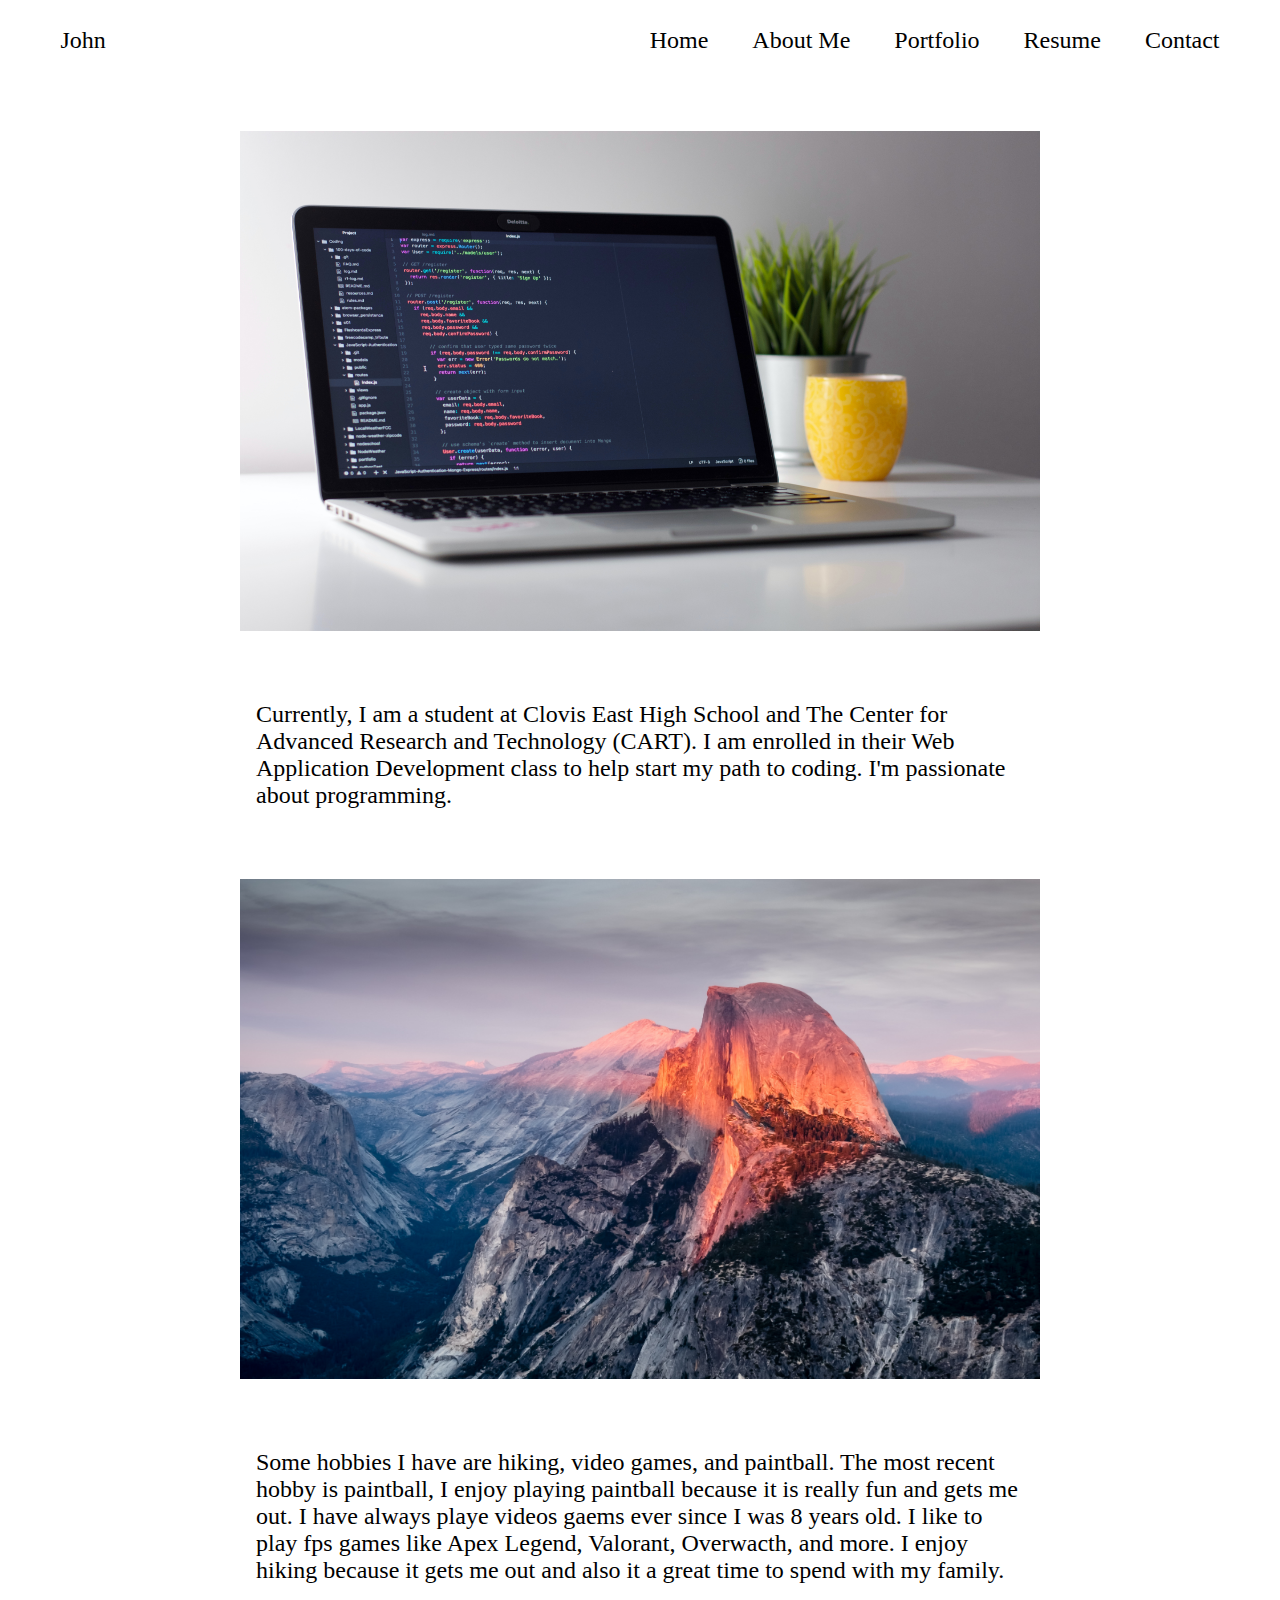
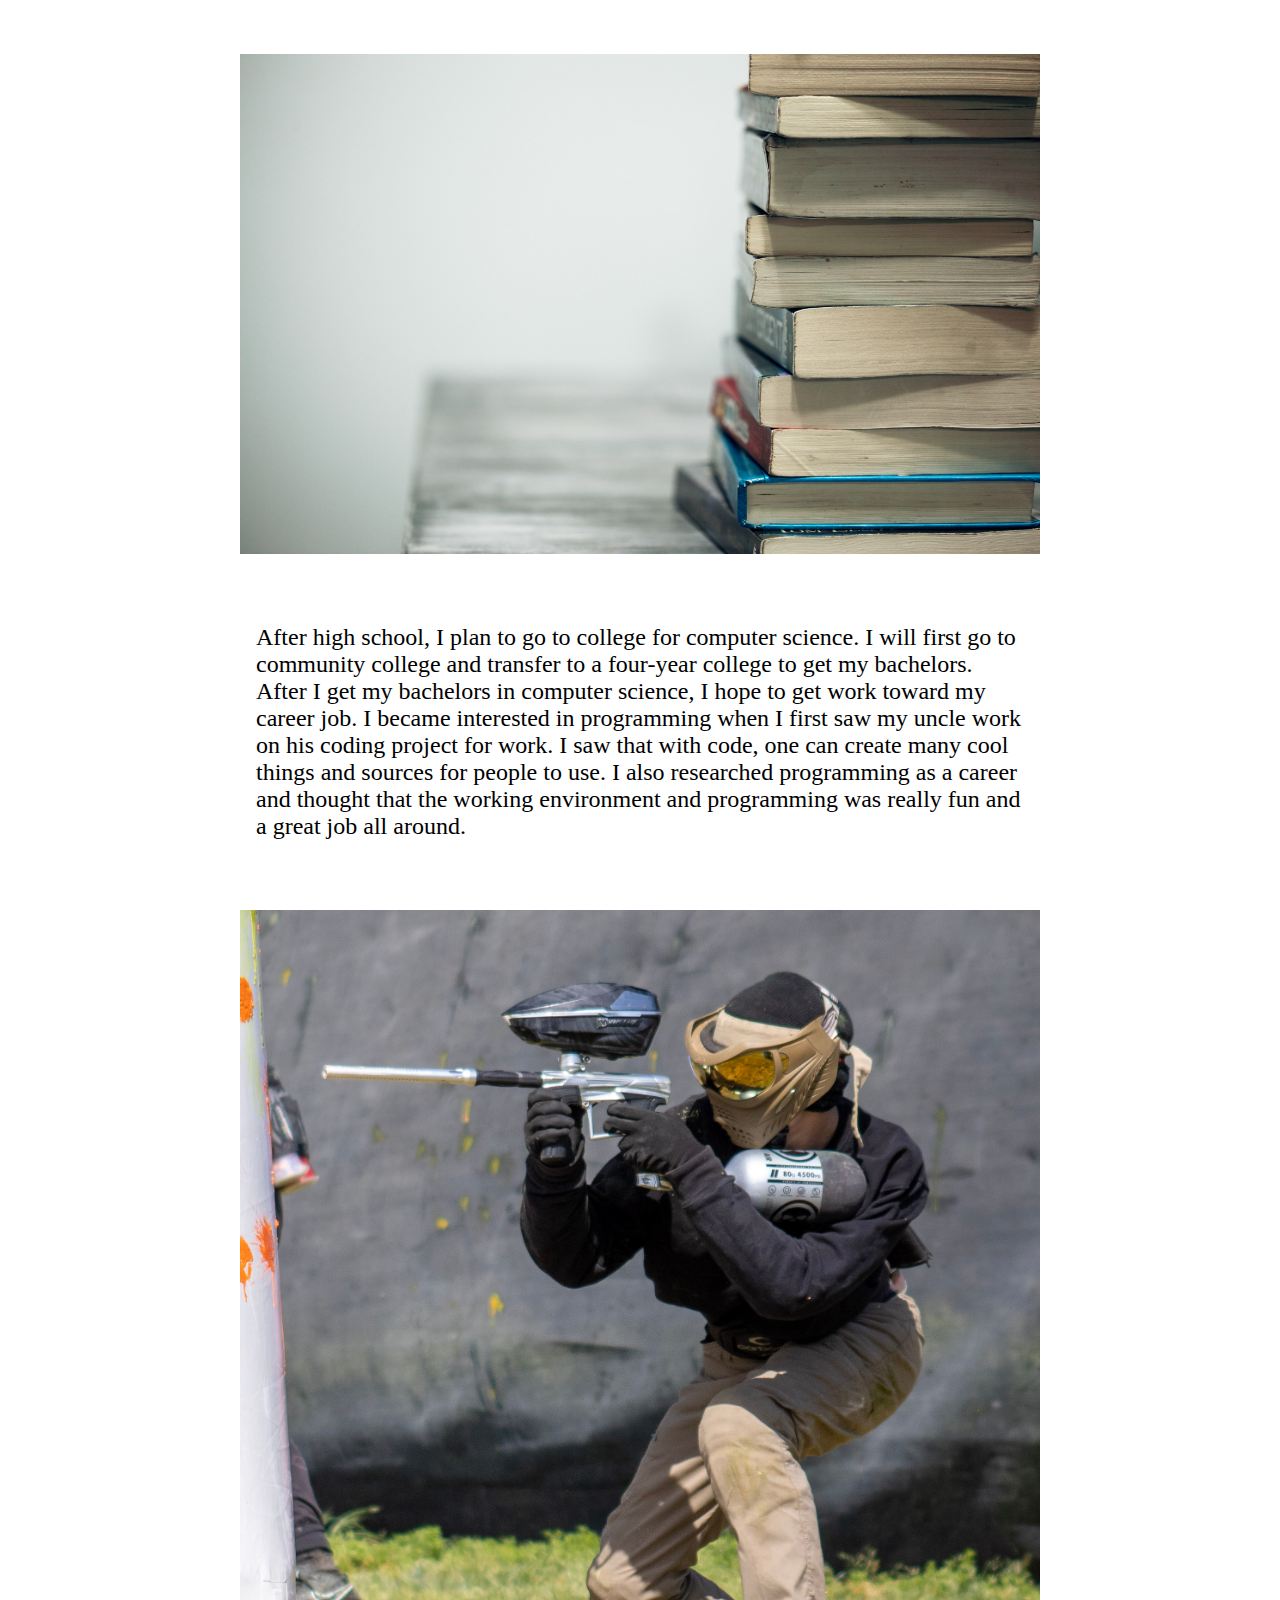
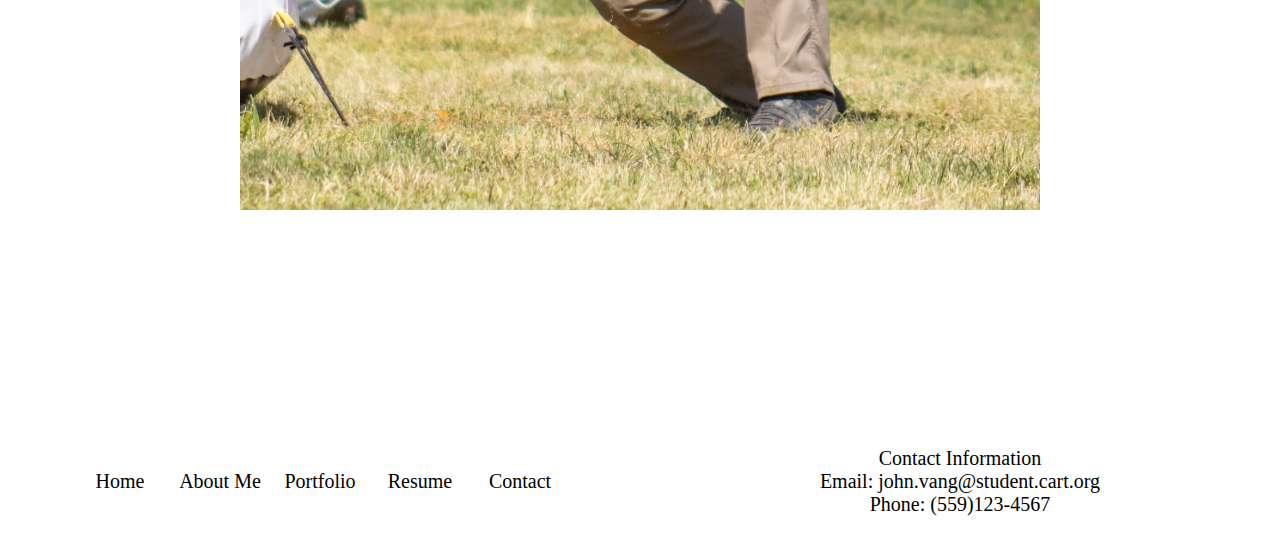
<file: about.html>
<!DOCTYPE html>
<html lang="en">
<head>
    <meta charset="UTF-8">
    <meta http-equiv="X-UA-Compatible" content="IE=edge">
    <meta name="viewport" content="width=device-width, initial-scale=1.0">
    <title>Document</title>
    <link rel="stylesheet" href="css/about.css" />
</head>
<body>
    <nav>
        <ul>
          <li><a class="pagename" href="index.html">John</a></li>
          <li><a href="index.html">Home</a></li>
          <li><a href="about.html">About Me</a></li>
          <li><a href="portfolio.html">Portfolio</a></li>
          <li><a href="resume.html">Resume</a></li>
          <li><a href="contact.html">Contact</a></li>
        </ul>
      </nav>
<main>
<div class="box1">
  <img src="img/laptop.jpg" alt=""  width="800px" height="500px">
    <p> Currently, I am a student at Clovis East High School and The Center for Advanced Research and Technology (CART). 
      I am  enrolled in their Web Application Development class to help start my path to coding. I'm passionate about programming. </p>
    </div>
<div class="box2">
    <img src="img/mountain.jpg" alt=""  width="800px" height="500px">
    <p> Some hobbies I have are hiking, video games, and paintball. The most recent hobby is paintball, I enjoy playing paintball because it is really fun and gets me out. 
      I have always playe videos gaems ever since I was 8 years old. I like to play fps games like Apex Legend, Valorant, Overwacth, and more. 
      I enjoy hiking because it gets me out and also it a great time to spend with my family.</p> 
</div>
<div class="box3">
  <img src="img/book.jpg" alt=""  width="800px" height="500px">
    <p> After high school, I plan to go to college for computer science. I will first go to community college and transfer to a four-year college to get my bachelors. 
      After I get my bachelors in computer science, I hope to get work toward my career job. I became interested in programming when I first saw my uncle work on his coding project for work. 
      I saw that with code, one  can create many cool things and sources for people to use. I also researched programming as a career and thought that the working environment and programming was really fun and a great job all around.</p>
  <img src="img/pb.jpeg" alt=""  width="800px" height="900px">
</div>
</main>
      <footer>
        <div class="footer">
          <section class="footer-nav">
            <a href="index.html">Home</a>
            <a href="about.html">About Me</a>
            <a href="portfolio.html">Portfolio</a>
            <a href="resume.html">Resume</a>
            <a href="contact.html">Contact</a>
          </section>
          <section class="contact">
            <p>Contact Information</p>
            <p>Email: john.vang@student.cart.org</p>
            <p>Phone: (559)123-4567</p>
          </section>
        </div>
      </footer>
</body>
</html>
</file>
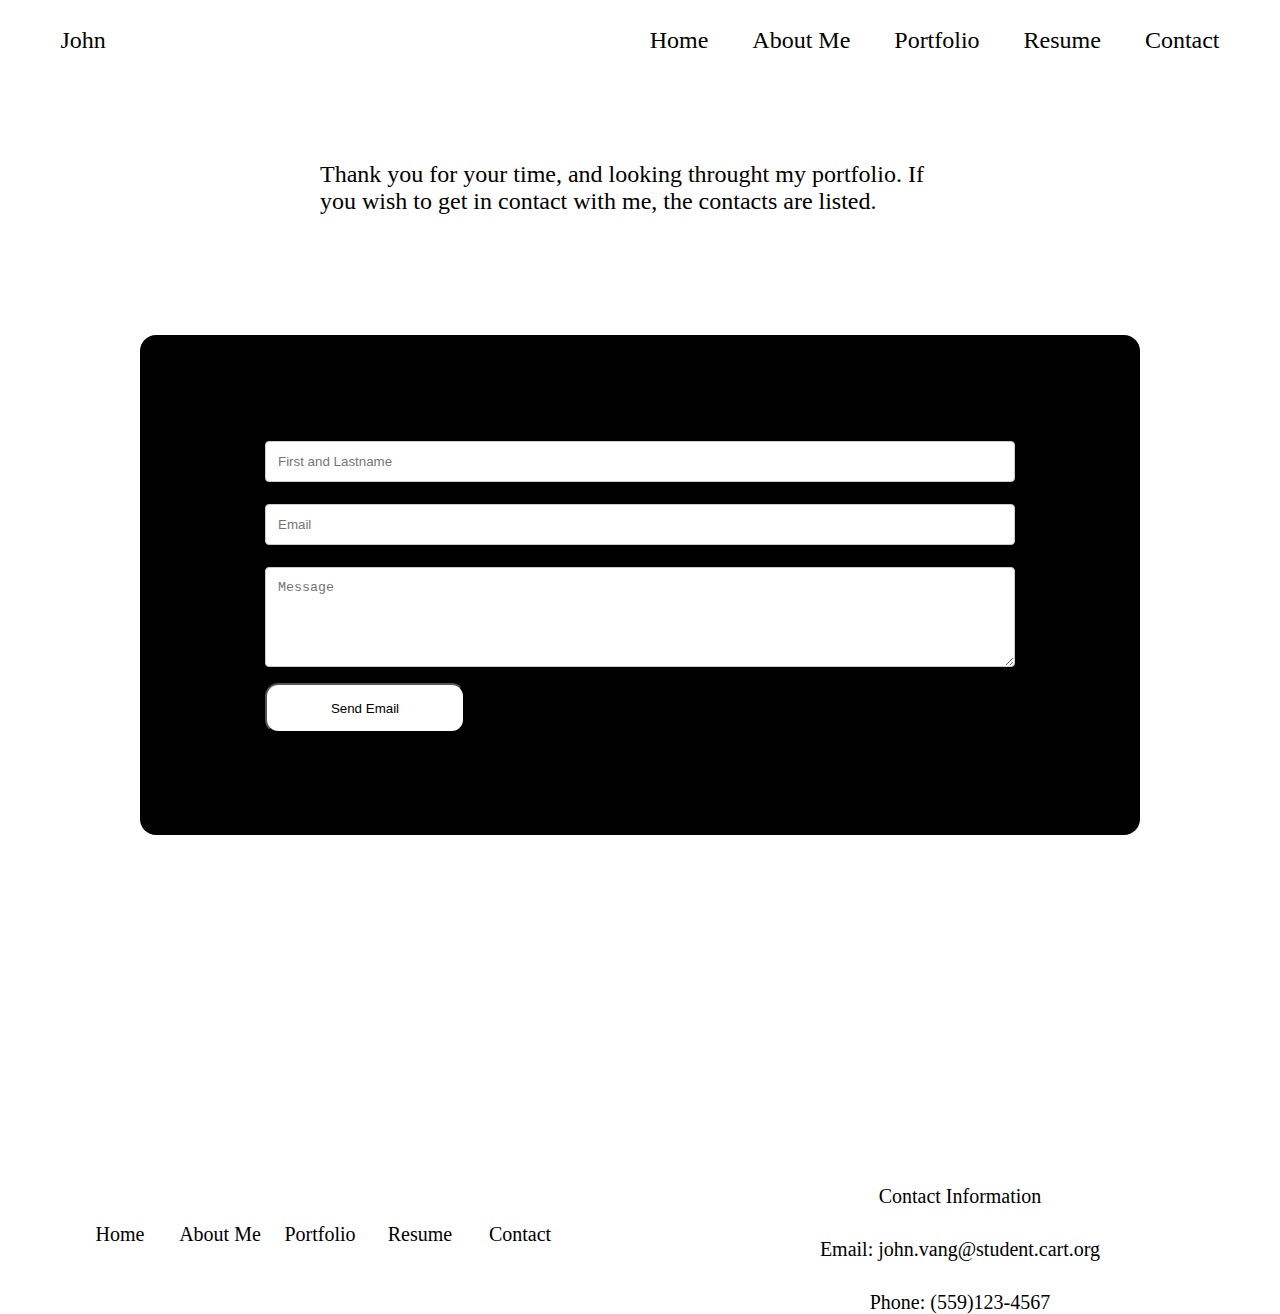
<file: contact.html>
<!DOCTYPE html>
<html lang="en">
<head>
    <meta charset="UTF-8">
    <meta http-equiv="X-UA-Compatible" content="IE=edge">
    <meta name="viewport" content="width=device-width, initial-scale=1.0">
    <title>Document</title>
    <link rel="stylesheet" href="css/contact.css" />
</head>
<body>
    <nav>
        <ul>
          <li><a class="pagename" href="index.html">John</a></li>
          <li><a href="index.html">Home</a></li>
          <li><a href="about.html">About Me</a></li>
          <li><a href="portfolio.html">Portfolio</a></li>
          <li><a href="resume.html">Resume</a></li>
          <li><a href="contact.html">Contact</a></li>
        </ul>
      </nav>
      <main>
        <div class="conclusion">
          <p>
            Thank you for your time, and looking throught my portfolio.  If you wish to get in contact with me, the contacts are listed.
          </p>
        </div>
      <section class="container">
          <form class="form">
            <div class="formname">
              <input type="text" placeholder="First and Lastname" id="name">
            </div>
            <div class="formemail">
              <input type="text" placeholder="Email" id="email">
            </div>
            <div class="formmessage">
              <textarea placeholder="Message" id="message"></textarea>
            </div>
            <button type="submit">Send Email</button>
          </form>
      </section>
    </main>
      <footer>
        <div class="footer">
          <section class="footer-nav">
            <a href="index.html">Home</a>
            <a href="about.html">About Me</a>
            <a href="portfolio.html">Portfolio</a>
            <a href="resume.html">Resume</a>
            <a href="contact.html">Contact</a>
          </section>
          <section class="contact">
            <p>Contact Information</p>
            <p>Email: john.vang@student.cart.org</p>
            <p>Phone: (559)123-4567</p>
          </section>
        </div>
      </footer>
</body>
</html>
</file>
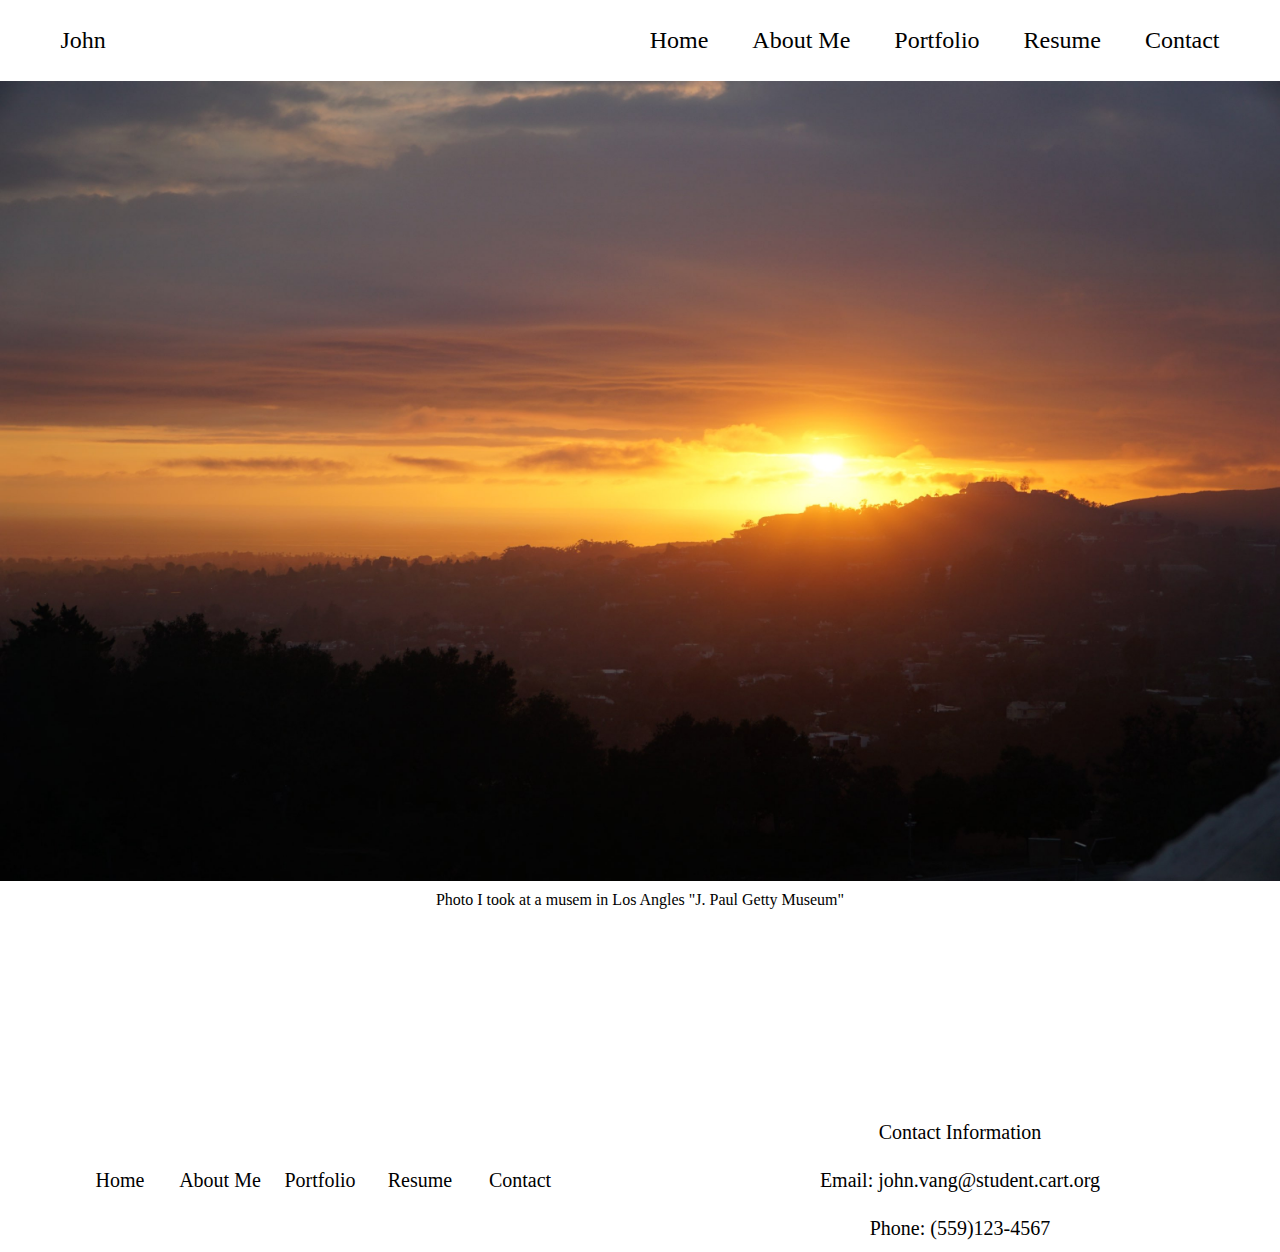
<file: personalwork.html>
<!DOCTYPE html>
<html lang="en">
<head>
    <meta charset="UTF-8">
    <meta http-equiv="X-UA-Compatible" content="IE=edge">
    <meta name="viewport" content="width=device-width, initial-scale=1.0">
    <link rel="stylesheet" href="css/personalwork.css" />
    <title>Document</title>
</head>
<body>
    <nav>
        <ul>
          <li><a class="pagename" href="index.html">John</a></li>
          <li><a href="index.html">Home</a></li>
          <li><a href="about.html">About Me</a></li>
          <li><a href="portfolio.html">Portfolio</a></li>
          <li><a href="resume.html">Resume</a></li>
          <li><a href="contact.html">Contact</a></li>
        </ul>
      </nav>
    <div class="work1">
        <img src="img/photo.jpeg" alt="pic1" width="1500" height="800">
    </div>
    <div class="work2">
        <p> Photo I took at a musem in Los Angles "J. Paul Getty Museum"</p>
    </div>
    <footer>
        <div class="footer">
          <section class="footer-nav">
            <a href="index.html">Home</a>
            <a href="about.html">About Me</a>
            <a href="portfolio.html">Portfolio</a>
            <a href="resume.html">Resume</a>
            <a href="contact.html">Contact</a>
          </section>
          <section class="contact">
            <p>Contact Information</p>
            <p>Email: john.vang@student.cart.org</p>
            <p>Phone: (559)123-4567</p>
          </section>
        </div>
      </footer>
</body>
</html>
</file>
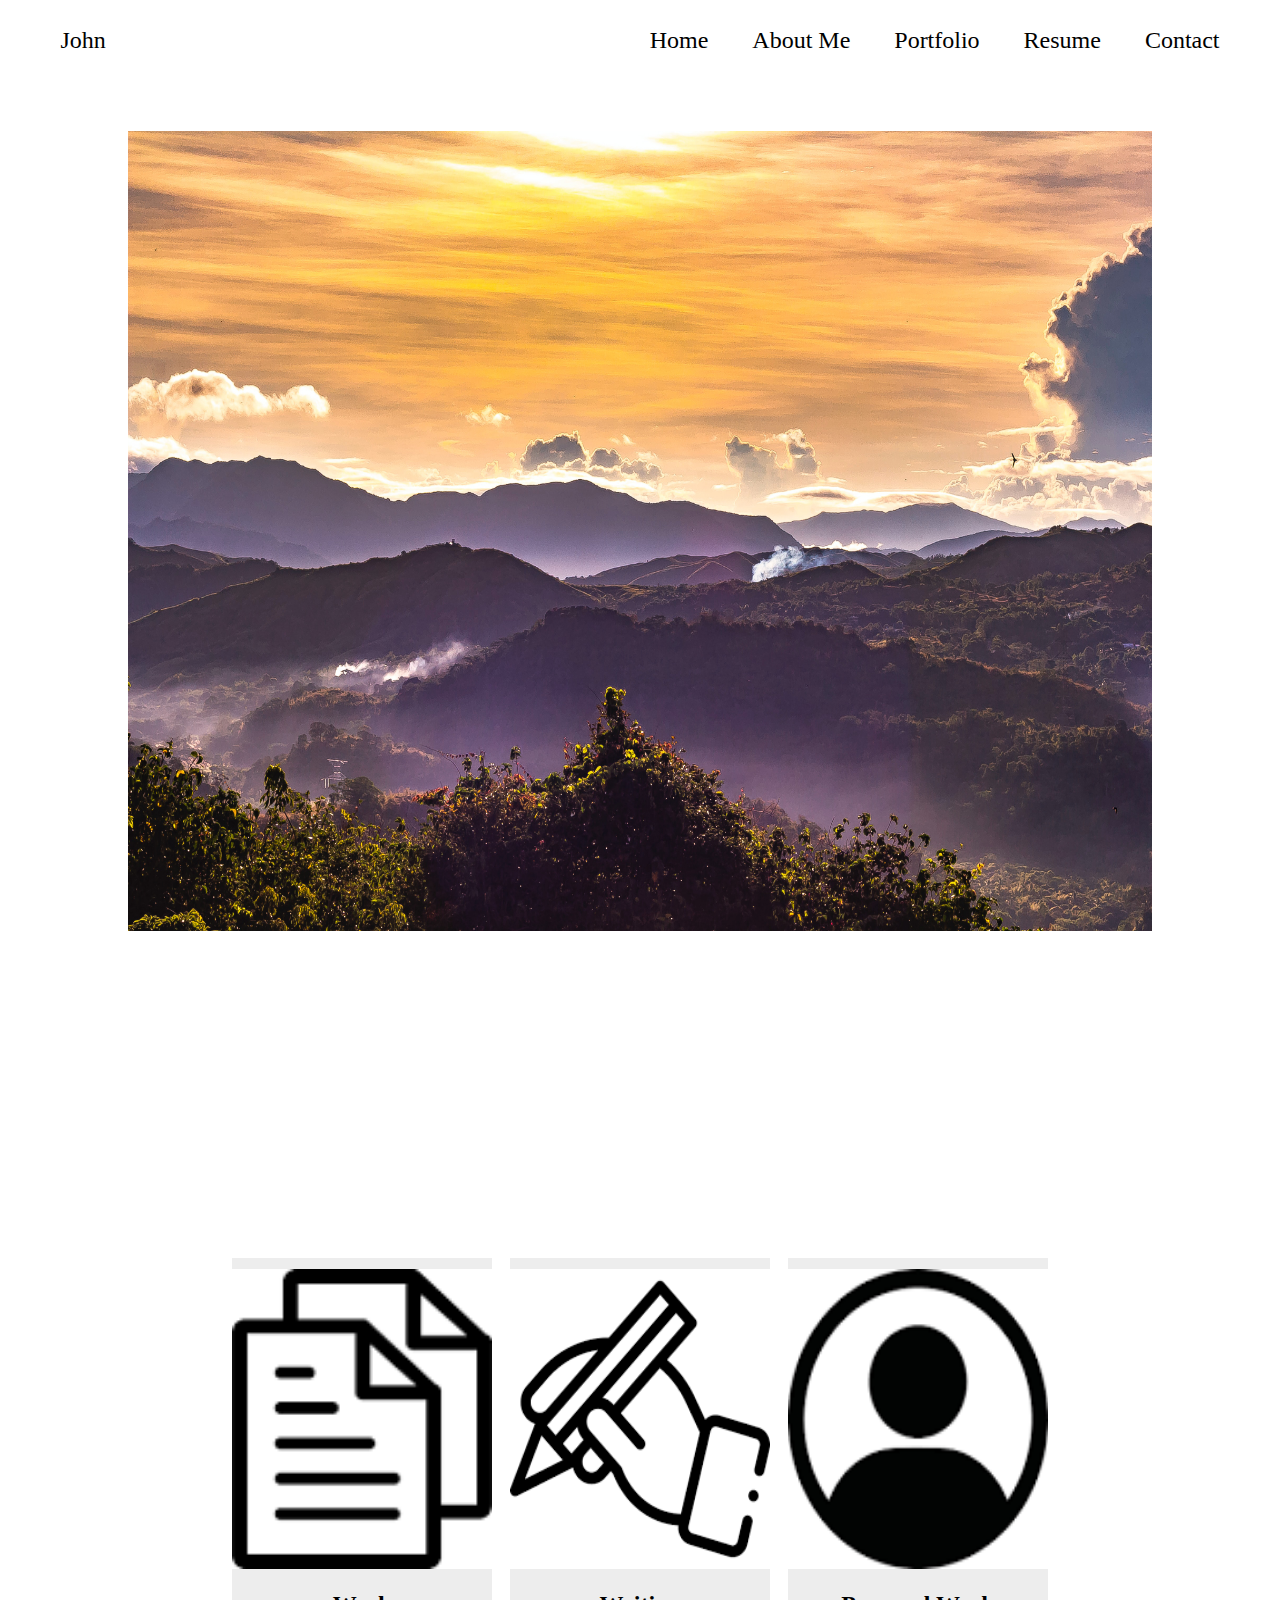
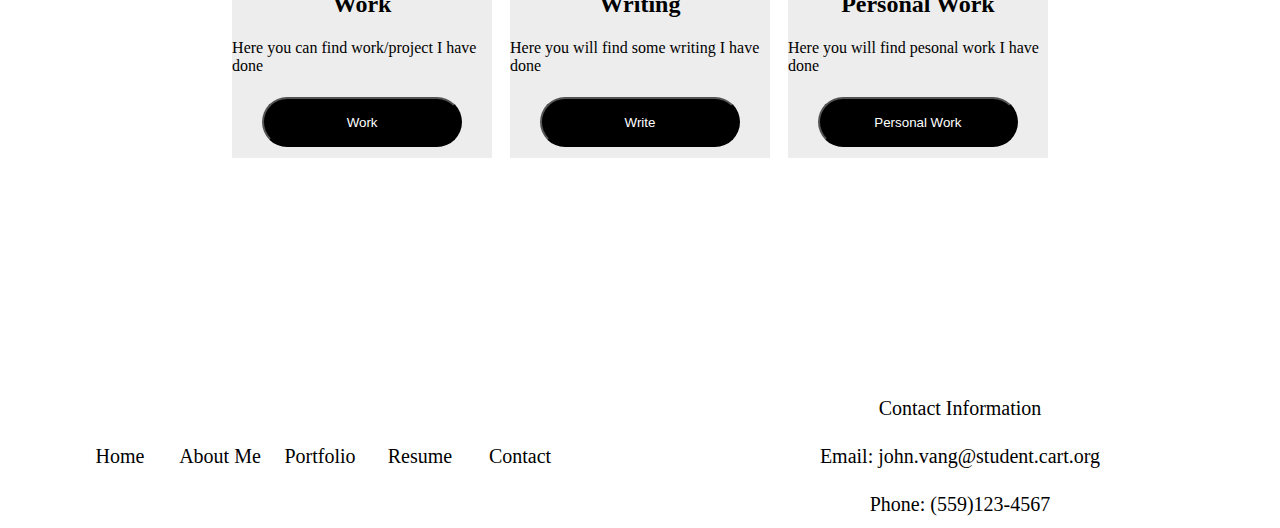
<file: portfolio.html>
<!DOCTYPE html>
<html lang="en">
<head>
    <meta charset="UTF-8">
    <meta http-equiv="X-UA-Compatible" content="IE=edge">
    <meta name="viewport" content="width=device-width, initial-scale=1.0">
    <title>Document</title>
    <link rel="stylesheet" href="css/portfolio.css" />
</head>

<body>
    <nav>
        <ul>
          <li><a class="pagename" href="index.html">John</a></li>
          <li><a href="index.html">Home</a></li>
          <li><a href="about.html">About Me</a></li>
          <li><a href="portfolio.html">Portfolio</a></li>
          <li><a href="resume.html">Resume</a></li>
          <li><a href="contact.html">Contact</a></li>
        </ul>
      </nav>
      <header>
        <div class="w3-content w3-section" style="width: 100%;">
          <img class="mySlides" src="img/sun.jpg" width="80%" height="800px">
          <img class="mySlides" src="img/earth.jpg" width="80%" height="800px">
          <img class="mySlides" src="img/pencil.jpg" width="80%" height="800px">
        </div>
      </header>
      <main>
        <div class="box7">
          <img src="img/work.png" alt="fall" width="300px" height="300px" />
          <h2>Work</h2>
          <p>
            Here you can find work/project I have done
          </p>
          <section class="button">
            <button class="c2readit">
              <a href="work.html">Work</a>
            </button>
          </section>
        </div>
    
        <div class="box7">
          <img src="img/writing.png" alt="fall" width="300px" height="300px" />
          <h2>Writing</h2>
          <p>
            Here you will find some writing I have done
          </p>
          <section class="button">
          <button class="c2readit">
            <a href="write.html">Write</a>
          </button>
        </section>
        </div>

        <div class="box7">
          <img src="img/meicon.png" alt="fall" width="300px" height="300px" />
          <h2>Personal Work</h2>
          <p>
            Here you will find pesonal work I have done
          </p>
          <section class="button">
          <button class="c2readit">
            <a href="personalwork.html">Personal Work</a>
          </button>
        </section>
        </div>
      </main>
      <footer>
        <div class="footer">
          <section class="footer-nav">
            <a href="index.html">Home</a>
            <a href="about.html">About Me</a>
            <a href="portfolio.html">Portfolio</a>
            <a href="resume.html">Resume</a>
            <a href="contact.html">Contact</a>
          </section>
          <section class="contact">
            <p>Contact Information</p>
            <p>Email: john.vang@student.cart.org</p>
            <p>Phone: (559)123-4567</p>
          </section>
        </div>
      </footer>
      <script src="js/index.js"></script>
</body>
</html>
</file>
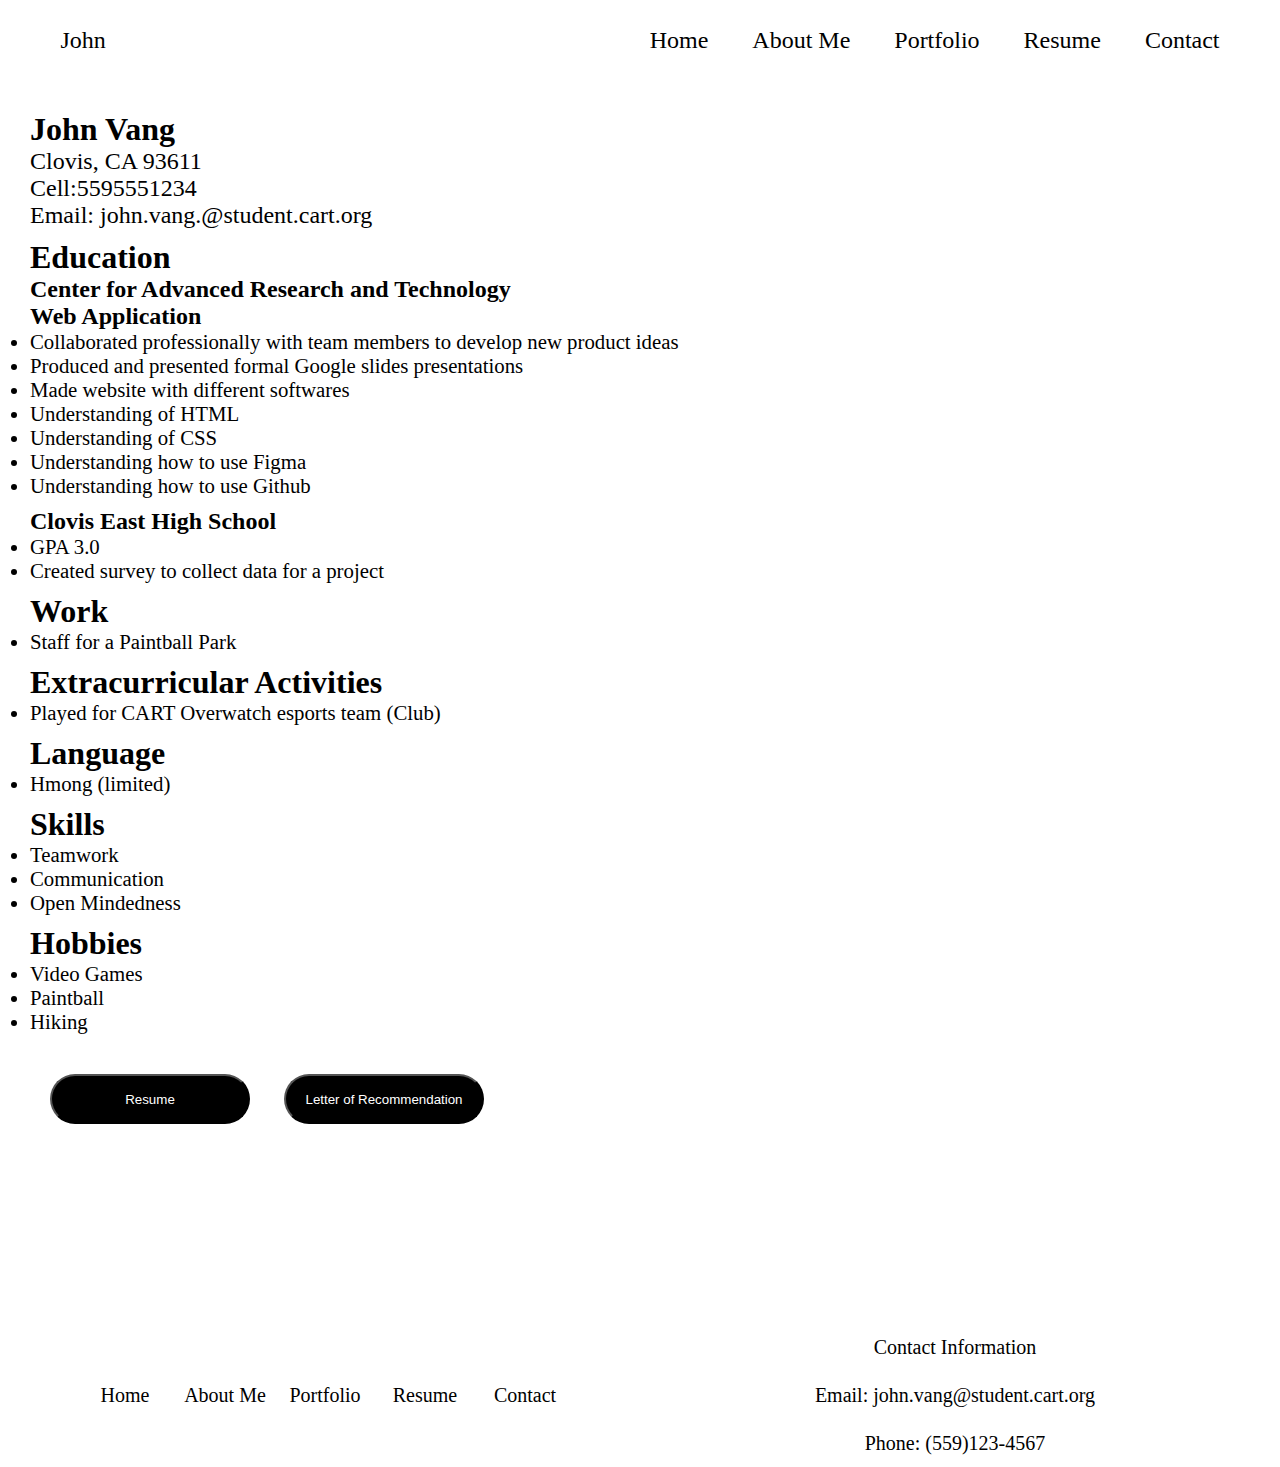
<file: resume.html>
<!DOCTYPE html>
<html lang="en">
<head>
    <meta charset="UTF-8">
    <meta http-equiv="X-UA-Compatible" content="IE=edge">
    <meta name="viewport" content="width=device-width, initial-scale=1.0">
    <title>Document</title>
    <link rel="stylesheet" href="css/resume.css" />
</head>
<body>
    <nav>
        <ul>
          <li><a class="pagename" href="index.html">John</a></li>
          <li><a href="index.html">Home</a></li>
          <li><a href="about.html">About Me</a></li>
          <li><a href="portfolio.html">Portfolio</a></li>
          <li><a href="resume.html">Resume</a></li>
          <li><a href="contact.html">Contact</a></li>
        </ul>
      </nav>
      <main>
      <div class="intro">
        <h2>John Vang</h2>
        <p>Clovis, CA 93611</p>
        <p>Cell:5595551234</p>
        <p>Email: john.vang.@student.cart.org</p>
      </div>
      <div class="edu">
        <h2>Education</h2>
        <h3>Center for Advanced Research and Technology </h3>
        <h4>Web Application</h4>
        <ul>
          <li>Collaborated professionally with team members to develop new product ideas</li>
          <li>Produced and presented formal Google slides presentations</li>
          <li>Made website with different softwares </li>
          <li>Understanding of HTML</li>
          <li>Understanding of CSS</li>
          <li>Understanding how to use Figma</li>
          <li>Understanding how to use Github</li>
        </ul>
      </div>
      <div class="edu2">
        <h3> Clovis East High School</h3>
          <ul>
            <li>GPA 3.0</li>
            <li>Created survey to collect data for a project</li>
          </ul>
      </div>
      <div class="work">
        <h2> Work</h2>
        <ul>
          <li>Staff for a Paintball Park </li>
        </ul>
      </div>
      <div class="act">
        <h2>Extracurricular Activities</h2>
        <ul>
          <li>Played for CART Overwatch esports team (Club)</li>
        </ul>
      </div>
      <div class="lan">
        <h2>Language</h2>
        <ul>
          <li>Hmong (limited)</li>
        </ul>
      </div>
      <div class="skill">
        <h2>Skills</h2>
        <ul>
          <li>Teamwork </li>
          <li>Communication</li>
          <li>Open Mindedness</li>
        </ul>
      </div>
      <div class="hobby">
        <h2>Hobbies</h2>
        <ul>
          <li>Video Games</li>
          <li>Paintball</li>
          <li>Hiking</li>
        </ul>
      </div>
      <button class="resumepdf">
        <a href="img/resume.pdf">Resume</a>
      </button>
      <button class="LoR">
        <a href="">Letter of Recommendation</a>
      </button>
    </main>
      


      <footer>
        <div class="footer">
          <section class="footer-nav">
            <a href="index.html">Home</a>
            <a href="about.html">About Me</a>
            <a href="portfolio.html">Portfolio</a>
            <a href="resume.html">Resume</a>
            <a href="contact.html">Contact</a>
          </section>
          <section class="contact">
            <p>Contact Information</p>
            <p>Email: john.vang@student.cart.org</p>
            <p>Phone: (559)123-4567</p>
          </section>
        </div>
      </footer>
        
</body>
</html>
</file>
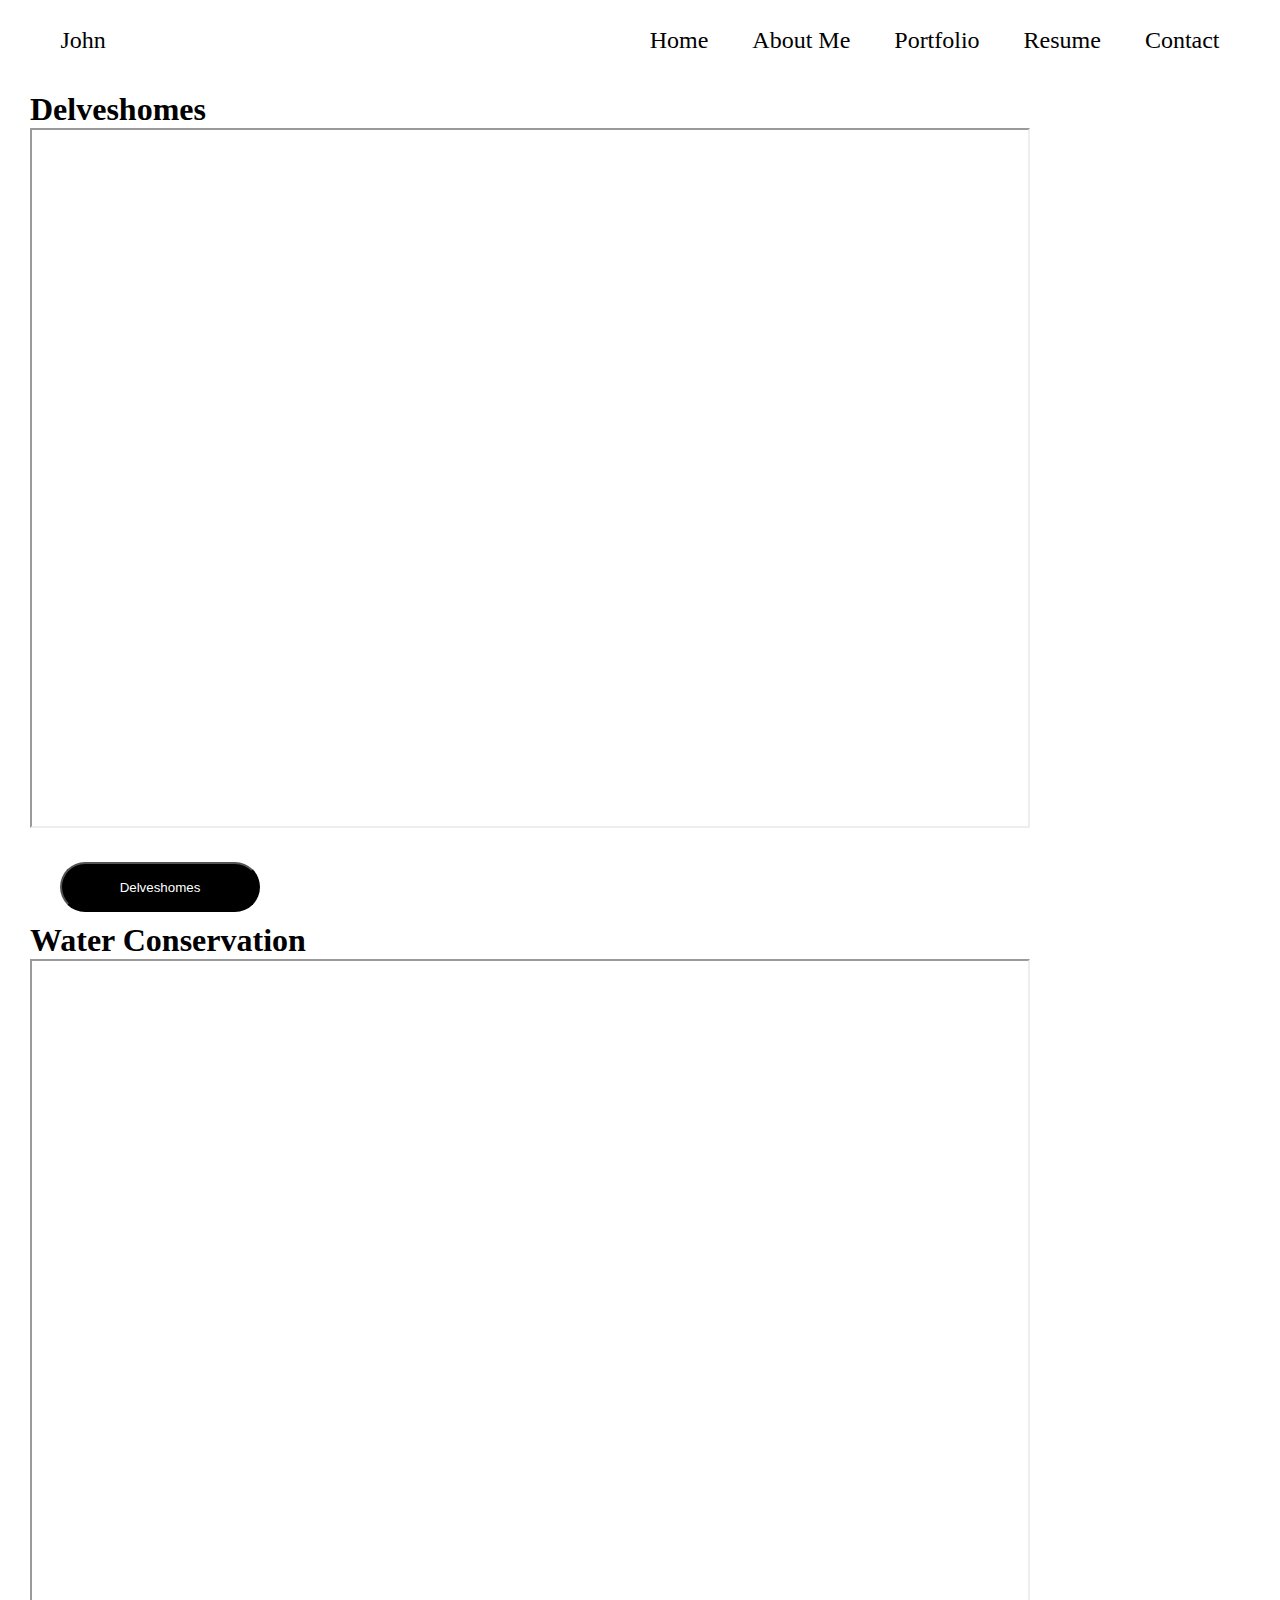
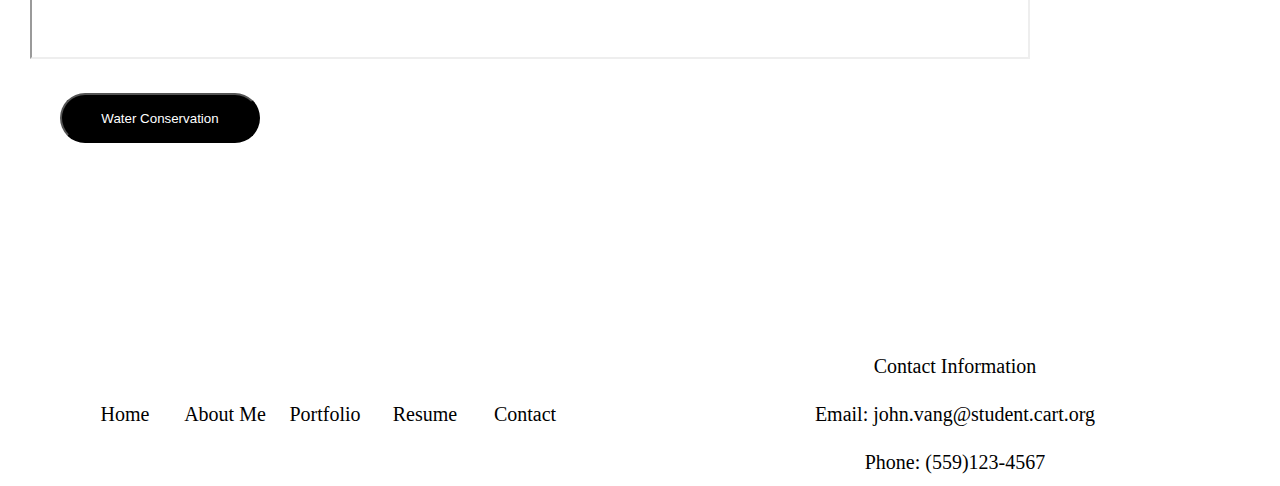
<file: work.html>
<!DOCTYPE html>
<html lang="en">
<head>
    <meta charset="UTF-8">
    <meta http-equiv="X-UA-Compatible" content="IE=edge">
    <meta name="viewport" content="width=device-width, initial-scale=1.0">
    <title>Document</title>
    <link rel="stylesheet" href="css/work.css" />
</head>
<body>
<nav>
    <ul>
      <li><a class="pagename" href="index.html">John</a></li>
      <li><a href="index.html">Home</a></li>
      <li><a href="about.html">About Me</a></li>
      <li><a href="portfolio.html">Portfolio</a></li>
      <li><a href="resume.html">Resume</a></li>
      <li><a href="contact.html">Contact</a></li>
    </ul>
  </nav>
<main>
    <div class="box7">
        <h2>Delveshomes</h2>
        <iframe src="https://delvehomesunderground.netlify.app/" title="delveshomes"  width="1000px" height="700px">
        </iframe>
        <section class="button">
        <button class="readit">
          <a href="https://delvehomesunderground.netlify.app/">Delveshomes</a>
        </button>
      </section>
      </div>
  
      <div class="box7">
        <h2>Water Conservation</h2>
        <iframe src="https://conservingwater.netlify.app/" title="water"  width="1000px" height="700px">
        </iframe>
        <section class="button">
          <button class="readit">
            <a href="https://conservingwater.netlify.app/">Water Conservation</a>
          </button>
        </section>
      </div>
  </main>
<footer>
    <div class="footer">
      <section class="footer-nav">
        <a href="index.html">Home</a>
        <a href="about.html">About Me</a>
        <a href="portfolio.html">Portfolio</a>
        <a href="resume.html">Resume</a>
        <a href="contact.html">Contact</a>
      </section>
      <section class="contact">
        <p>Contact Information</p>
        <p>Email: john.vang@student.cart.org</p>
        <p>Phone: (559)123-4567</p>
      </section>
    </div>
  </footer>
</body>
</html>
</file>
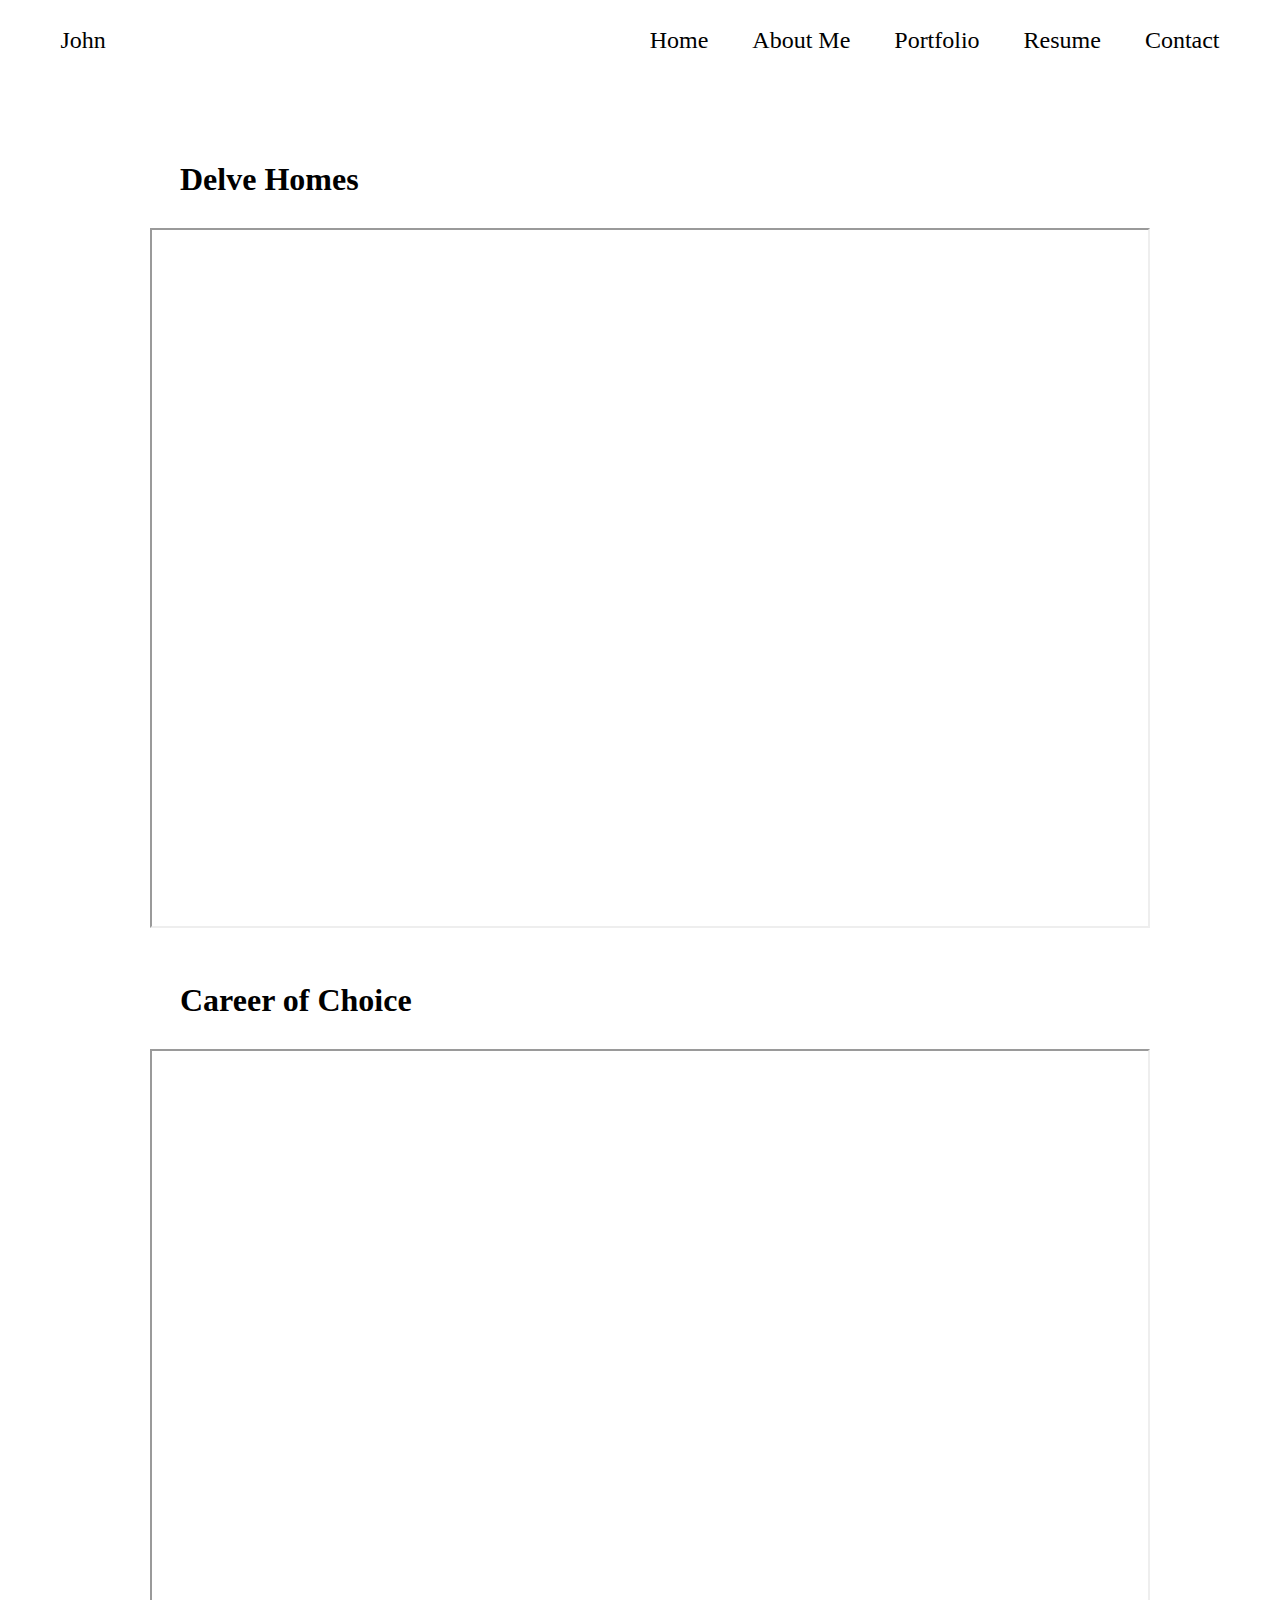
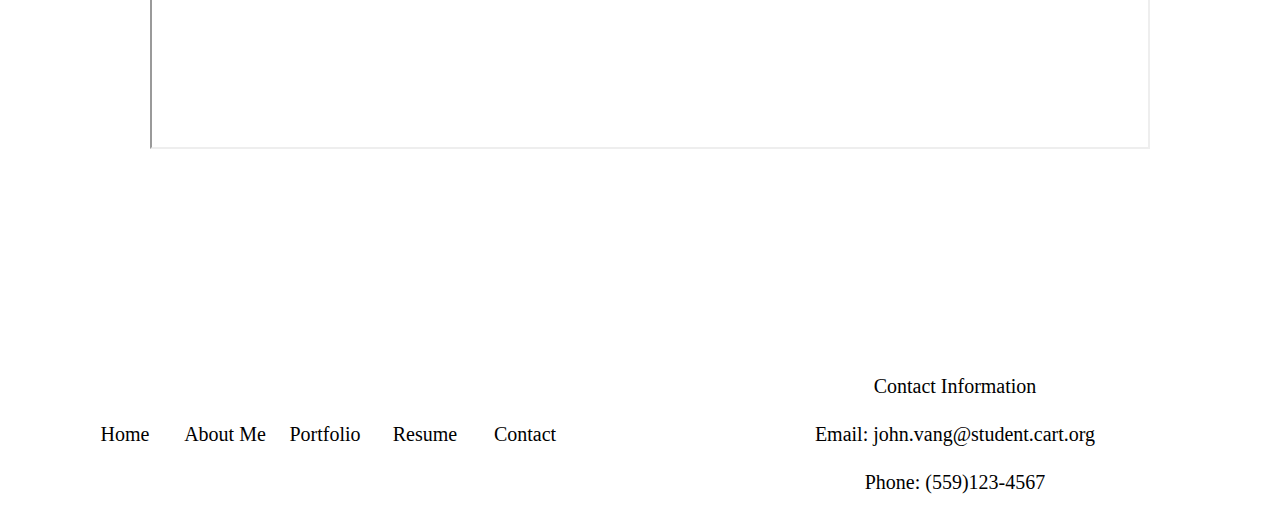
<file: write.html>
<!DOCTYPE html>
<html lang="en">
<head>
  <meta charset="UTF-8">
  <meta http-equiv="X-UA-Compatible" content="IE=edge">
  <meta name="viewport" content="width=device-width, initial-scale=1.0">
  <title>Document</title>
  <link rel="stylesheet" href="css/write.css" />
</head>
<body>
    <nav>
        <ul>
          <li><a class="pagename" href="index.html">John</a></li>
          <li><a href="index.html">Home</a></li>
          <li><a href="about.html">About Me</a></li>
          <li><a href="portfolio.html">Portfolio</a></li>
          <li><a href="resume.html">Resume</a></li>
          <li><a href="contact.html">Contact</a></li>
        </ul>
      </nav>
    <main>
        <div class="box1">
            <h2>Delve Homes</h2>
            <iframe src="img/DelveHomes Reflective Essay.pdf" title="delveshomes" width="1000px" height="700px">
            </iframe>
          </div>
          <div class="box2">
            <h2>Career of Choice</h2>
            <iframe src="img/Career of Choice Research Essay.pdf" title="career" width="1000px" height="700px">
            </iframe>
          </div>
    </main>
    <footer>
        <div class="footer">
          <section class="footer-nav">
            <a href="index.html">Home</a>
            <a href="about.html">About Me</a>
            <a href="portfolio.html">Portfolio</a>
            <a href="resume.html">Resume</a>
            <a href="contact.html">Contact</a>
          </section>
          <section class="contact">
            <p>Contact Information</p>
            <p>Email: john.vang@student.cart.org</p>
            <p>Phone: (559)123-4567</p>
          </section>
        </div>
      </footer>
</body>
</html>
</file>
<file: css/about.css>
* {
    margin: 0;
    padding: 0;
    box-sizing: border-box;

    /* background-color: rgb(196, 196, 196); */
}
body {
    overflow-x: hidden;
}

img {
    max-width: 100%;
}

nav {
    
    background-color: #ffffff;
    padding: 3vh 3vw 3vh 3vw;
    font-family: 'Times New Roman';
}

nav ul {
    display: flex;
    list-style: none;
    justify-content: space-around;
    text-align: center;
}

nav ul li a { 
    
    color: rgb(0, 0, 0);
    text-decoration: none;
    text-overflow:clip;
    font-size: x-large;
}

.pagename {
    margin-right: 500px;
}

p {
    font-size: x-large;
    width: 70%;
}

div {
    display: flex;
    flex-wrap: wrap;
    justify-content: center;
    align-items: center;
}

.box1 {
    margin-top: 50px;
}

.box1 p {
    margin: 70px;
    width: 60%;
}

.box2 p {
    margin: 70px;
    width: 60%;
}

.box3 p{
    margin: 70px;
    width: 60%;
}

main {
    display: flex;
    flex-wrap: wrap;
    justify-content: center;
    align-items: center;
}

footer {
    background-color: #ffffff;
    color: rgb(0, 0, 0);
    height: 15vh;
    font-size: 20px;
    margin: auto;
}

footer a {
    color: rgb(0, 0, 0);
    text-decoration: none;
    font-size: 20px;
    display: flex;
    justify-content: space-evenly;
   width: 100px;
}

.footer-nav,
.contact {
    width: 50%;
    display: flex;
    flex-wrap: wrap;
    justify-content: center;
    align-items: center;
}

.footer {
    display: flex;
    flex-wrap: wrap;
    margin-top: 200px;
}
.contact p {
    width: 100%;
    text-align: center;
    font-size: 20px;
}
.footer-nav {
    padding:60px;
}
</file>
<file: css/contact.css>
* {
    margin: 0;
    padding: 0;
    box-sizing: border-box;

    /* background-color: rgb(196, 196, 196); */
}
body {
    overflow-x: hidden;
}

img {
    max-width: 100%;
}

nav {
    
    background-color: #ffffff;
    padding: 3vh 3vw 3vh 3vw;
    font-family: 'Times New Roman';
}

nav ul {
    display: flex;
    list-style: none;
    justify-content: space-around;
    text-align: center;
}

nav ul li a { 
    
    color: rgb(0, 0, 0);
    text-decoration: none;
    text-overflow:clip;
    font-size: x-large;
}



.pagename {
    margin-right: 500px;
}


.form {
    background-color: black;
    width: 1000px;
    height: 500px;
    border-radius: 1em;
}

.conclusion {
  margin-top: 50px;
}

.conclusion p {
 
}

p {
  font-size: x-large;
  width: 50%;
  margin-top: 30px;
}

/* Style inputs with type="text", select elements and textareas */
input[type=text], select, textarea {
    width: 75%; /* Full width */
    padding: 12px; /* Some padding */ 
    border: 1px solid #ccc; /* Gray border */
    border-radius: 4px; /* Rounded borders */
    box-sizing: border-box; /* Make sure that padding and width stays in place */
    margin-top: 6px; /* Add a top margin */
    margin-bottom: 16px; /* Bottom margin */
    resize: vertical /* Allow the user to vertically resize the textarea (not horizontally) */
  }
  
  /* Style the submit button with a specific background color etc */
  input[type=submit] {
    background-color: #04AA6D;
    color: white;
    padding: 12px 20px;
    border: none;
    border-radius: 4px;
    cursor: pointer;
  }
  
  /* When moving the mouse over the submit button, add a darker green color */
  input[type=submit]:hover {
    background-color: #45a049;
  }
  
  /* Add a background color and some padding around the form */
  .container {
    border-radius: 5px;
    background-color: #ffffff;
    padding: 20px;
    display: flex;
    flex-wrap: wrap;
    justify-content: center;
    align-items: center;
    margin-bottom: 300px;
    margin-top: 100px;
    
  }

  button {
    background-color: rgb(255, 255, 255);
    color: rgb(0, 0, 0);
    width: 200px;
    height: 50px;
    border-radius: 1em;
    margin-left: 125px;
  }

  div {
    display: flex;
    flex-wrap: wrap;
    justify-content: center;
    align-items: center;
  }

  .formname {
    margin-top: 100px;
  }

  #message{
    height: 100px;
  }

  footer {
    background-color: #ffffff;
    color: rgb(0, 0, 0);
    height: 15vh;
    font-size: 20px;
    margin: auto;
}

footer a {
    color: rgb(0, 0, 0);
    text-decoration: none;
    font-size: 20px;
    display: flex;
    justify-content: space-evenly;
   width: 100px;
}

.footer-nav,
.contact {
    width: 50%;
    display: flex;
    flex-wrap: wrap;
    justify-content: center;
    align-items: center;
}

.footer {
    display: flex;
    flex-wrap: wrap;
    margin-top: 200px;
}
.contact p {
    width: 100%;
    text-align: center;
    font-size: 20px;
}
.footer-nav {
    padding:60px;
}
</file>
<file: css/personalwork.css>
* {
    margin: 0;
    padding: 0;
    box-sizing: border-box;

    /* background-color: rgb(196, 196, 196); */
}
body {
    overflow-x: hidden;
}

img {
    max-width: 100%;
}

nav {
    
    background-color: #ffffff;
    padding: 3vh 3vw 3vh 3vw;
    font-family: 'Times New Roman';
}

nav ul {
    display: flex;
    list-style: none;
    justify-content: space-around;
    text-align: center;
}


nav ul li a { 
    
    color: rgb(0, 0, 0);
    text-decoration: none;
    text-overflow:clip;
    font-size: x-large;
    background-color: rgb(255, 255, 255);
    border-radius: 1em;
}

.pagename {
    margin-right: 500px;
}

.work1 {
    display: flex;
    flex-wrap: wrap;
    justify-content: center;
    align-items: center;
}

.work2 {
    display: flex;
    flex-wrap: wrap;
    justify-content: center;
    align-items: center;
    margin-top: 10px;
}












footer {
    background-color: #ffffff;
    color: rgb(0, 0, 0);
    height: 15vh;
    font-size: 20px;
    margin: auto;
}

footer a {
    color: rgb(0, 0, 0);
    text-decoration: none;
    font-size: 20px;
    display: flex;
    justify-content: space-evenly;
    width: 100px;
}

.footer-nav,
.contact {
    width: 50%;
    display: flex;
    flex-wrap: wrap;
    justify-content: center;
    align-items: center;
}

.footer {
    display: flex;
    flex-wrap: wrap;
    margin-top: 200px;
}
.contact p {
    width: 100%;
    text-align: center;
}
.footer-nav {
    padding:60px;
}
</file>
<file: css/portfolio.css>
* {
    margin: 0;
    padding: 0;
    box-sizing: border-box;

    /* background-color: rgb(196, 196, 196); */
}
body {
    overflow-x: hidden;
}

img {
    max-width: 100%;
}

header{
    display: flex;
    flex-wrap: wrap;
    align-items: center;
    justify-content: center;
    margin-top: 50px;
}


nav {
    
    background-color: #ffffff;
    padding: 3vh 3vw 3vh 3vw;
    font-family: 'Times New Roman';
}

nav ul {
    display: flex;
    list-style: none;
    justify-content: space-around;
    text-align: center;
}

nav ul li a { 
    
    color: rgb(0, 0, 0);
    text-decoration: none;
    text-overflow:clip;
    font-size: x-large;
}

.pagename {
    margin-right: 500px;
}

main {
    display:flex;
    flex-wrap:wrap;
    padding: 2vh 15vw 2vh 15vw;
    justify-content: center;
    margin-top: 300px;
}


.box7 {
    height: 500px;
    width: 260px;
    margin: 1%;
    background-color: #ededed;
    font-family: 'Times New Roman', Times, serif;
    display: flex;
    flex-wrap: wrap;
    align-items: center;
    justify-content: center;
    
}

button {
    background-color: black;
    color: white;
    width: 200px;
    height: 50px;
    border-radius: 2em;
    display: flex;
    flex-wrap: wrap;
    align-items: center;
    justify-content: center;
}

button a {
    color: white;
    text-decoration: none;
}

.button{
    display: flex;
    flex-wrap: wrap;
    align-items: center;
    justify-content: center;
    
}


footer {
    background-color: #ffffff;
    color: rgb(0, 0, 0);
    height: 15vh;
    font-size: 20px;
    margin: auto;
}

footer a {
    color: rgb(0, 0, 0);
    text-decoration: none;
    font-size: 20px;
    display: flex;
    justify-content: space-evenly;
   width: 100px;
}

.footer-nav,
.contact {
    width: 50%;
    display: flex;
    flex-wrap: wrap;
    justify-content: center;
    align-items: center;
}

.footer {
    display: flex;
    flex-wrap: wrap;
    margin-top: 200px;
}
.contact p {
    width: 100%;
    text-align: center;
}
.footer-nav {
    padding:60px;
}

.mySlides {display:none;}

.w3-content {
    display: flex;
    flex-wrap: wrap;
    align-items: center;
    justify-content: center;
}
</file>
<file: css/resume.css>
* {
    margin: 0;
    padding: 0;
    box-sizing: border-box;

    /* background-color: rgb(196, 196, 196); */
}
body {
    overflow-x: hidden;
}

img {
    max-width: 100%;
}

nav {
    
    background-color: #ffffff;
    padding: 3vh 3vw 3vh 3vw;
    font-family: 'Times New Roman';
}

nav ul {
    display: flex;
    list-style: none;
    justify-content: space-around;
    text-align: center;
}


nav ul li a { 
    
    color: rgb(0, 0, 0);
    text-decoration: none;
    text-overflow:clip;
    font-size: x-large;
    background-color: rgb(255, 255, 255);
    border-radius: 1em;
}

.pagename {
    margin-right: 500px;
}


main {
    margin-left: 20px;
}
.intro {
    margin-top: 30px;
}
 
.intro p{
    font-size: x-large;
}
h2{
    font-size: xx-large;

}

h3 {
    font-size: x-large;
}

h4{
    font-size: x-large;
}

li {
    font-size: 1.3em;
}

div {
    margin: 10px;
}

button {
    background-color: black;
    color: white;
    width: 200px;
    height: 50px;
    margin-top: 30px;
    margin-left: 30px;
    border-radius: 2em;
}

button a {
    color: white;
    text-decoration: none;
}


footer {
    background-color: #ffffff;
    color: rgb(0, 0, 0);
    height: 15vh;
    font-size: 20px;
    margin: auto;
}

footer a {
    color: rgb(0, 0, 0);
    text-decoration: none;
    font-size: 20px;
    display: flex;
    justify-content: space-evenly;
   width: 100px;
}

.footer-nav,
.contact {
    width: 50%;
    display: flex;
    flex-wrap: wrap;
    justify-content: center;
    align-items: center;
}

.footer {
    display: flex;
    flex-wrap: wrap;
    margin-top: 200px;
}
.contact p {
    width: 100%;
    text-align: center;
}
.footer-nav {
    padding:60px;
}
</file>
<file: css/work.css>
* {
    margin: 0;
    padding: 0;
    box-sizing: border-box;

    /* background-color: rgb(196, 196, 196); */
}
body {
    overflow-x: hidden;
}

img {
    max-width: 100%;
}

nav {
    
    background-color: #ffffff;
    padding: 3vh 3vw 3vh 3vw;
    font-family: 'Times New Roman';
}

nav ul {
    display: flex;
    list-style: none;
    justify-content: space-around;
    text-align: center;
}


nav ul li a { 
    
    color: rgb(0, 0, 0);
    text-decoration: none;
    text-overflow:clip;
    font-size: x-large;
    background-color: rgb(255, 255, 255);
    border-radius: 1em;
}

.pagename {
    margin-right: 500px;
}


main {
    margin-left: 20px;
}
.intro {
    margin-top: 30px;
}
 
.intro p{
    font-size: x-large;
}
h2{
    font-size: xx-large;

}

h3 {
    font-size: x-large;
}

h4{
    font-size: x-large;
}

li {
    font-size: 1.3em;
}

div {
    margin: 10px;
}

button {
    background-color: black;
    color: white;
    width: 200px;
    height: 50px;
    margin-top: 30px;
    margin-left: 30px;
    border-radius: 2em;
}

button a {
    color: white;
    text-decoration: none;
}


footer {
    background-color: #ffffff;
    color: rgb(0, 0, 0);
    height: 15vh;
    font-size: 20px;
    margin: auto;
}

footer a {
    color: rgb(0, 0, 0);
    text-decoration: none;
    font-size: 20px;
    display: flex;
    justify-content: space-evenly;
   width: 100px;
}

.footer-nav,
.contact {
    width: 50%;
    display: flex;
    flex-wrap: wrap;
    justify-content: center;
    align-items: center;
}

.footer {
    display: flex;
    flex-wrap: wrap;
    margin-top: 200px;
    
}
.contact p {
    width: 100%;
    text-align: center;
}
.footer-nav {
    padding:60px;
}
</file>
<file: css/write.css>
* {
    margin: 0;
    padding: 0;
    box-sizing: border-box;

    /* background-color: rgb(196, 196, 196); */
}
body {
    overflow-x: hidden;
}

img {
    max-width: 100%;
}

nav {
    
    background-color: #ffffff;
    padding: 3vh 3vw 3vh 3vw;
    font-family: 'Times New Roman';
}

nav ul {
    display: flex;
    list-style: none;
    justify-content: space-around;
    text-align: center;
}


nav ul li a { 
    
    color: rgb(0, 0, 0);
    text-decoration: none;
    text-overflow:clip;
    font-size: x-large;
    background-color: rgb(255, 255, 255);
    border-radius: 1em;
}

.pagename {
    margin-right: 500px;
}


main {
    margin-left: 20px;
}

h2{
    font-size: xx-large;
    margin: 30px;
}

li {
    font-size: 1.3em;
}

div {
    margin: 10px;
}

.box1 {
    margin-top: 50px;
}

main{
    display: flex;
    flex-wrap: wrap;
    justify-content: center;
    align-items: center;
}

button {
    background-color: black;
    color: white;
    width: 200px;
    height: 50px;
    margin-top: 30px;
    margin-left: 30px;
    border-radius: 2em;
}

button a {
    color: white;
    text-decoration: none;
}


footer {
    background-color: #ffffff;
    color: rgb(0, 0, 0);
    height: 15vh;
    font-size: 20px;
    margin: auto;
}

footer a {
    color: rgb(0, 0, 0);
    text-decoration: none;
    font-size: 20px;
    display: flex;
    justify-content: space-evenly;
   width: 100px;
}

.footer-nav,
.contact {
    width: 50%;
    display: flex;
    flex-wrap: wrap;
    justify-content: center;
    align-items: center;
}

.footer {
    display: flex;
    flex-wrap: wrap;
    margin-top: 200px;
}
.contact p {
    width: 100%;
    text-align: center;
}
.footer-nav {
    padding:60px;
}
</file>
